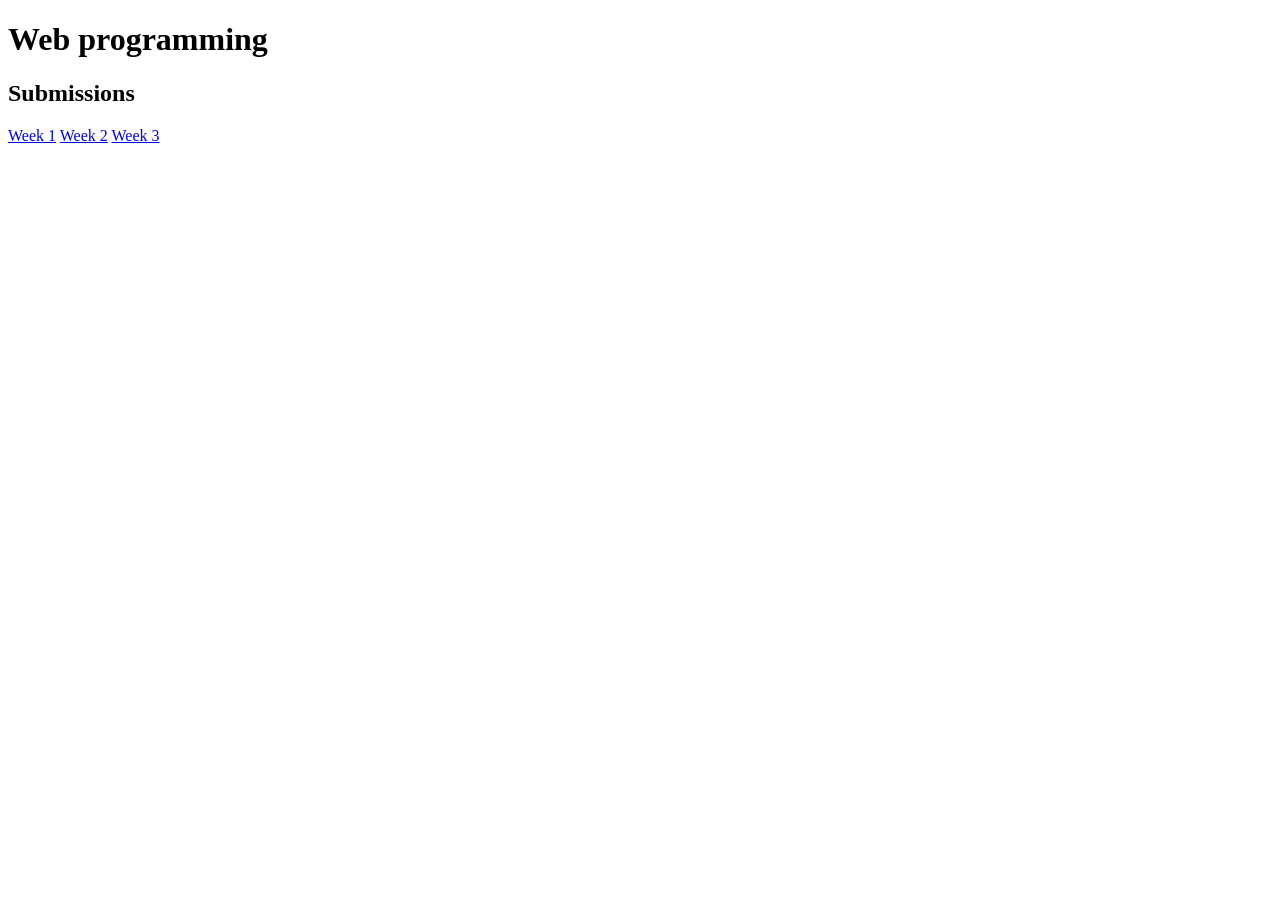
<file: index.html>
<!DOCTYPE html>
<html lang="en">
<head>
    <meta charset="UTF-8">
    <title>Web programming</title>
</head>
<body>
    <h1>Web programming</h1>
    <h2>Submissions</h2>
    <a href="Week1/week1.html">Week 1</a>
    <a href="Week2/week2.html">Week 2</a>
    <a href="Week3/week3.html">Week 3</a>
</body>
</html>
</file>
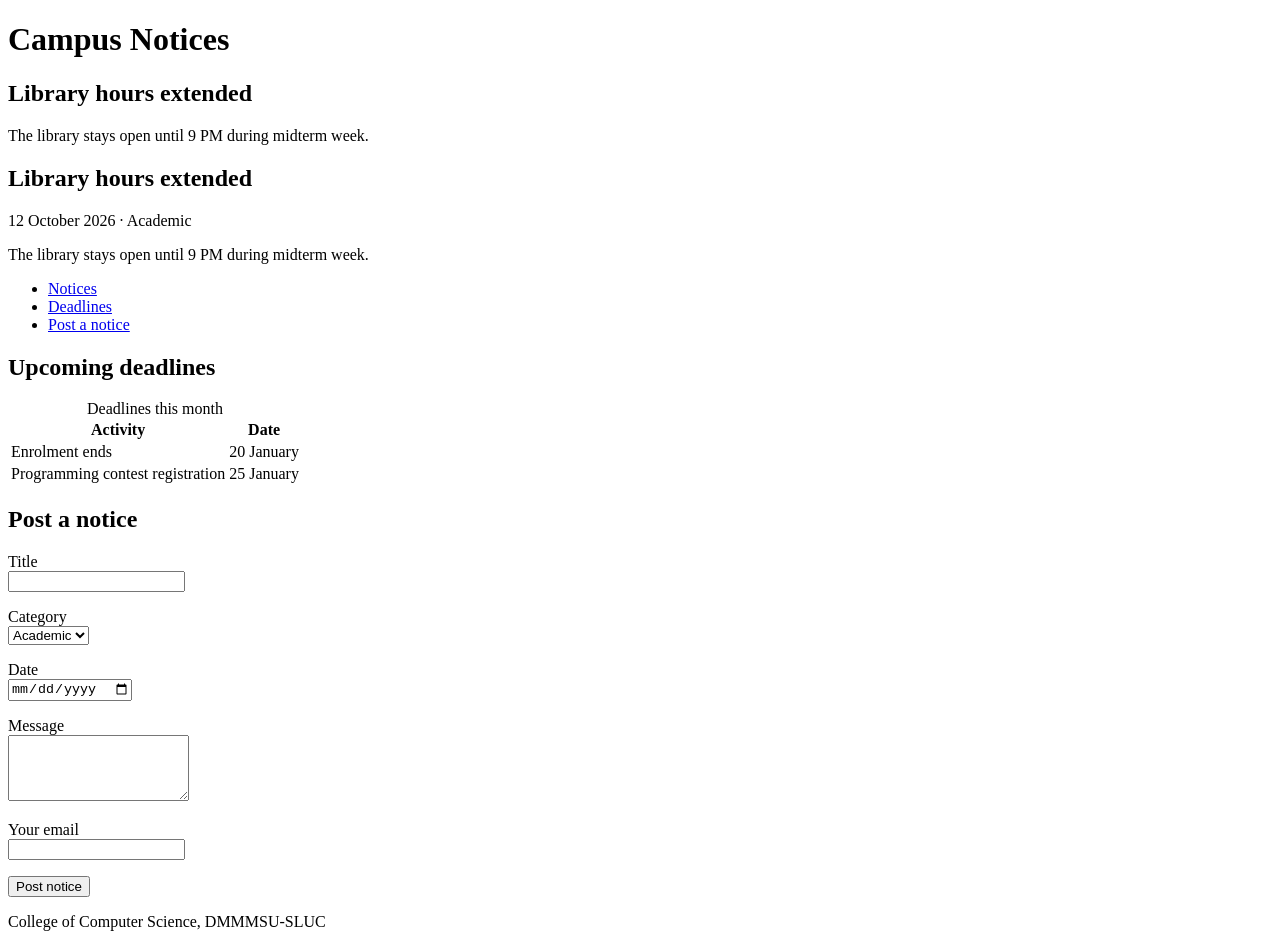
<file: Week1/index.html>
<!DOCTYPE html>
<html lang="en">
<head>
  <meta charset="utf-8">
  <meta name="viewport" content="width=device-width, initial-scale=1">
  <title>Campus Notices</title>
</head>
<body>
  <header>
    <h1>Campus Notices</h1>
  </header>
  <main>
    <article class="notice">
      <h2>Library hours extended</h2>
      <p>The library stays open until 9 PM during midterm week.</p>
    </article>
    <article class="notice">
  <h2>Library hours extended</h2>
  <p class="meta">
    <time datetime="2026-10-12">12 October 2026</time> · <span class="tag">Academic</span>
  </p>
  <p>The library stays open until 9 PM during midterm week.</p>
</article>

<nav aria-label="Main">
  <ul>
    <li><a href="#notices">Notices</a></li>
    <li><a href="#deadlines">Deadlines</a></li>
    <li><a href="#submit">Post a notice</a></li>
  </ul>
</nav>

<section id="deadlines">
  <h2>Upcoming deadlines</h2>
  <table>
    <caption>Deadlines this month</caption>
    <thead>
      <tr><th scope="col">Activity</th><th scope="col">Date</th></tr>
    </thead>
    <tbody>
      <tr><td>Enrolment ends</td><td>20 January</td></tr>
      <tr><td>Programming contest registration</td><td>25 January</td></tr>
    </tbody>
  </table>

  <section id="submit">
  <h2>Post a notice</h2>
  <form action="#" method="post">
    <p>
      <label for="title">Title</label><br>
      <input type="text" id="title" name="title" required maxlength="100">
    </p>
    <p>
      <label for="category">Category</label><br>
      <select id="category" name="category">
        <option value="academic">Academic</option>
        <option value="event">Event</option>
        <option value="general">General</option>
      </select>
    </p>
    <p>
      <label for="date">Date</label><br>
      <input type="date" id="date" name="date">
    </p>
    <p>
      <label for="message">Message</label><br>
      <textarea id="message" name="message" rows="4" required></textarea>
    </p>
    <p>
      <label for="email">Your email</label><br>
      <input type="email" id="email" name="email" required>
    </p>
    <button type="submit">Post notice</button>
  </form>
</section>
</section>
  </main>

  <footer>
    <p>College of Computer Science, DMMMSU-SLUC</p>
  </footer>
</body>
</html>
</file>
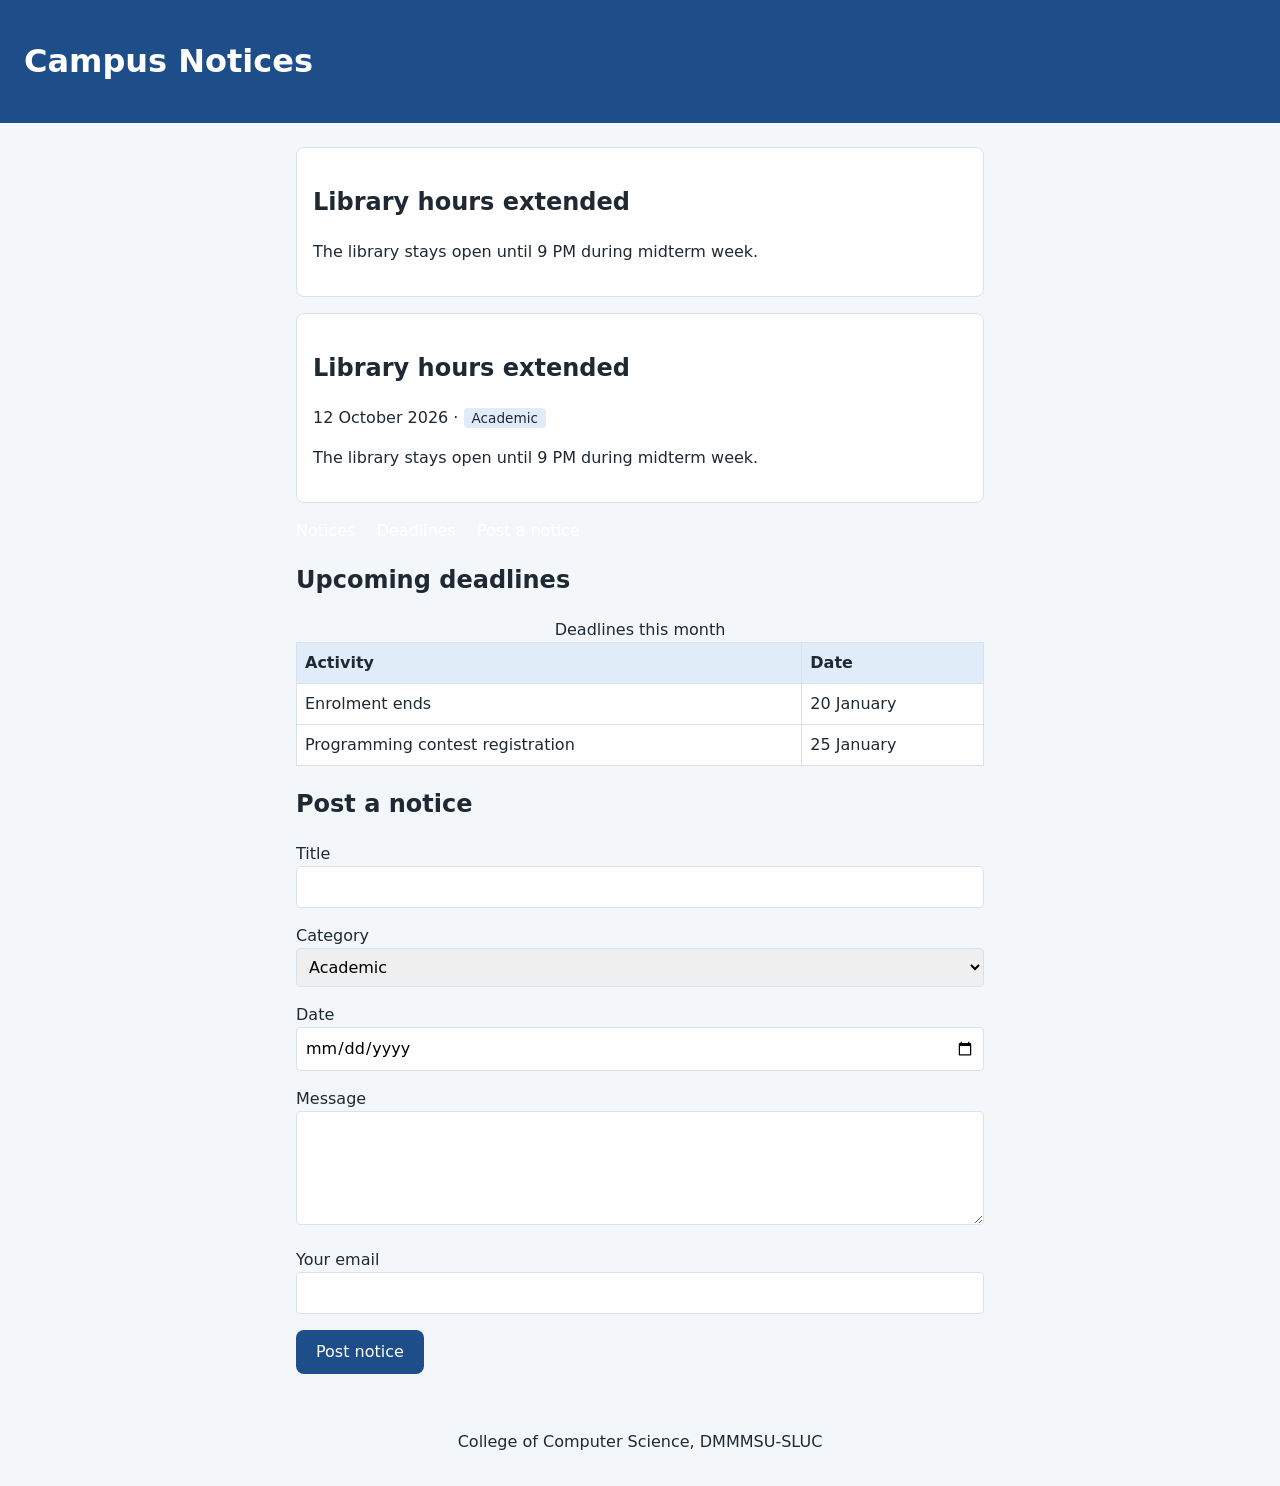
<file: Week2/index.html>
<!DOCTYPE html>
<html lang="en">
<head>
  <meta charset="utf-8">
  <meta name="viewport" content="width=device-width, initial-scale=1">
  <title>Campus Notices</title>
  <link rel="stylesheet" href="styles.css">
</head>
<body>
  <header>
    <h1>Campus Notices</h1>
  </header>
  <main>
    <article class="notice">
      <h2>Library hours extended</h2>
      <p>The library stays open until 9 PM during midterm week.</p>
    </article>
    <article class="notice">
  <h2>Library hours extended</h2>
  <p class="meta">
    <time datetime="2026-10-12">12 October 2026</time> · <span class="tag">Academic</span>
  </p>
  <p>The library stays open until 9 PM during midterm week.</p>
</article>

<nav aria-label="Main">
  <ul>
    <li><a href="#notices">Notices</a></li>
    <li><a href="#deadlines">Deadlines</a></li>
    <li><a href="#submit">Post a notice</a></li>
  </ul>
</nav>

<section id="deadlines">
  <h2>Upcoming deadlines</h2>
  <table>
    <caption>Deadlines this month</caption>
    <thead>
      <tr><th scope="col">Activity</th><th scope="col">Date</th></tr>
    </thead>
    <tbody>
      <tr><td>Enrolment ends</td><td>20 January</td></tr>
      <tr><td>Programming contest registration</td><td>25 January</td></tr>
    </tbody>
  </table>

  <section id="submit">
  <h2>Post a notice</h2>
  <form action="#" method="post">
    <p>
      <label for="title">Title</label><br>
      <input type="text" id="title" name="title" required maxlength="100">
    </p>
    <p>
      <label for="category">Category</label><br>
      <select id="category" name="category">
        <option value="academic">Academic</option>
        <option value="event">Event</option>
        <option value="general">General</option>
      </select>
    </p>
    <p>
      <label for="date">Date</label><br>
      <input type="date" id="date" name="date">
    </p>
    <p>
      <label for="message">Message</label><br>
      <textarea id="message" name="message" rows="4" required></textarea>
    </p>
    <p>
      <label for="email">Your email</label><br>
      <input type="email" id="email" name="email" required>
    </p>
    <button type="submit">Post notice</button>
  </form>
</section>
</section>
  </main>

  <footer>
    <p>College of Computer Science, DMMMSU-SLUC</p>
  </footer>
</body>
</html>
</file>
<file: Week2/styles.css>
:root {
  --brand: #1d4e89;
  --brand-soft: #e0ecf8;
  --surface: #ffffff;
  --page: #f4f7fa;
  --text: #1f2933;
  --border: #d9e2ec;
  --radius: 8px;
}

* { box-sizing: border-box; }

body {
  font-family: system-ui, sans-serif;
  font-size: 1rem;
  line-height: 1.5;
  margin: 0;
  background: var(--page);
  color: var(--text);
}
header {
  background: var(--brand);
  color: white;
  padding: 16px 24px;
}

main {
  max-width: 720px;
  margin: 24px auto;
  padding: 0 16px;
}

.notice {
  background: var(--surface);
  border: 1px solid var(--border);
  border-radius: var(--radius);
  padding: 16px;
  margin-bottom: 16px;
}

.tag {
  background: var(--brand-soft);
  border-radius: 4px;
  padding: 2px 8px;
  font-size: 0.85rem;
}

footer {
  text-align: center;
  padding: 16px;
}
nav ul { list-style: none; margin: 0; padding: 0; }
nav li { display: inline-block; margin-right: 16px; }
nav a { color: white; text-decoration: none; }
nav a:hover { text-decoration: underline; }

table { border-collapse: collapse; width: 100%; background: var(--surface); }
th, td { border: 1px solid var(--border); padding: 8px; text-align: left; }
th { background: var(--brand-soft); }

input, select, textarea {
  width: 100%;
  padding: 8px;
  border: 1px solid var(--border);
  border-radius: 4px;
  font: inherit;
}
input:focus, select:focus, textarea:focus { outline: 3px solid var(--brand); }

button {
  background: var(--brand);
  color: white;
  border: 0;
  border-radius: var(--radius);
  padding: 10px 20px;
  font: inherit;
  cursor: pointer;
}
button:hover { background: #163b69; }
</file>
